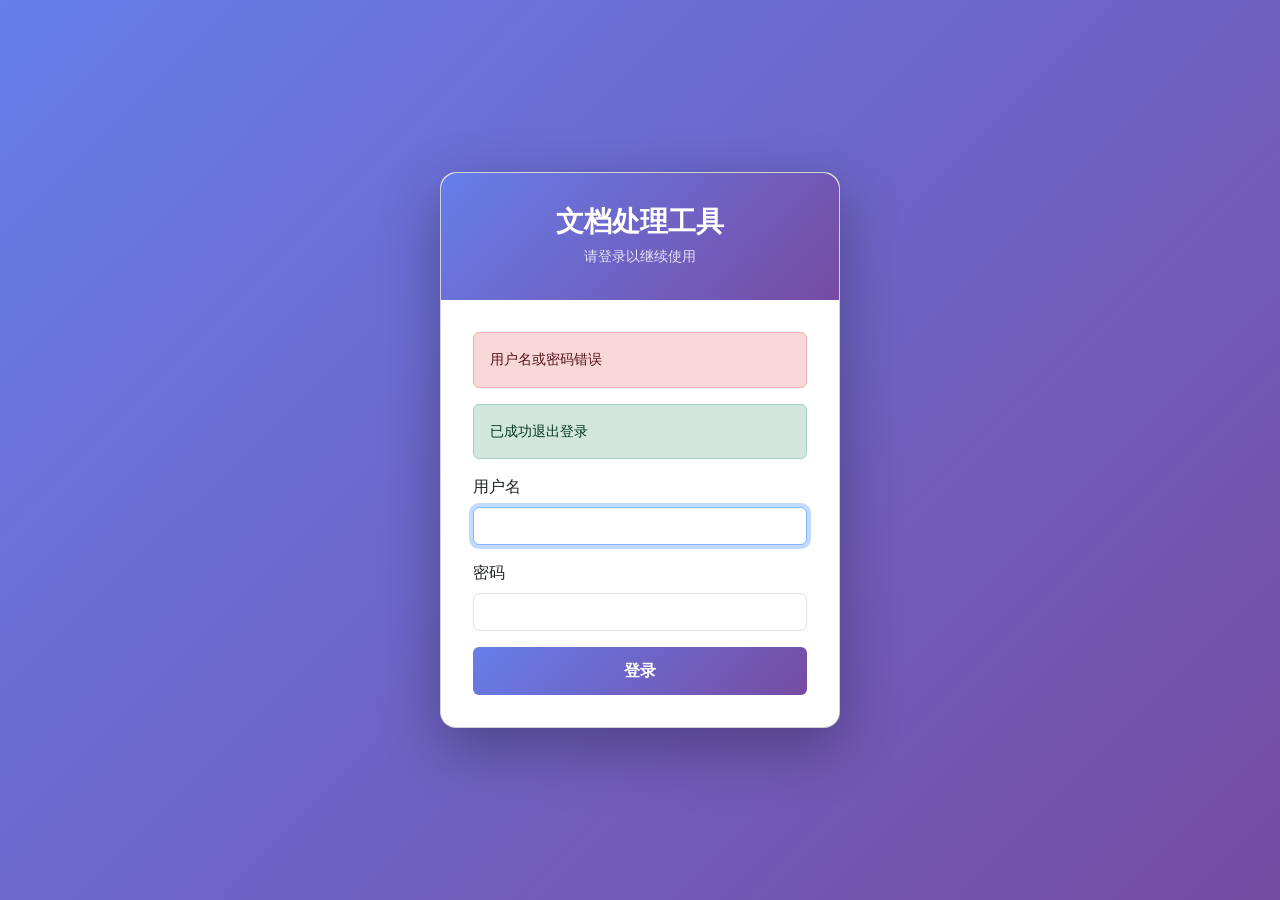
<file: src/main/resources/templates/login.html>
<!DOCTYPE html>
<html lang="zh-CN" xmlns:th="http://www.thymeleaf.org">
<head>
    <meta charset="UTF-8">
    <meta name="viewport" content="width=device-width, initial-scale=1.0">
    <title>登录 - 文档处理工具</title>
    <link href="https://cdn.jsdelivr.net/npm/bootstrap@5.3.0/dist/css/bootstrap.min.css" rel="stylesheet">
    <style>
        body {
            background: linear-gradient(135deg, #667eea 0%, #764ba2 100%);
            min-height: 100vh;
            display: flex;
            align-items: center;
            justify-content: center;
        }
        .login-card {
            width: 100%;
            max-width: 400px;
            border-radius: 16px;
            box-shadow: 0 20px 60px rgba(0,0,0,0.3);
        }
        .login-header {
            background: linear-gradient(135deg, #667eea 0%, #764ba2 100%);
            color: white;
            padding: 2rem;
            border-radius: 16px 16px 0 0;
            text-align: center;
        }
        .login-header h3 {
            margin: 0;
            font-weight: 700;
        }
        .login-body {
            padding: 2rem;
        }
        .btn-login {
            background: linear-gradient(135deg, #667eea 0%, #764ba2 100%);
            border: none;
            width: 100%;
            padding: 12px;
            font-weight: 600;
        }
        .btn-login:hover {
            background: linear-gradient(135deg, #5a6fd6 0%, #6a4192 100%);
        }
    </style>
</head>
<body>
    <div class="login-card card">
        <div class="login-header">
            <h3>文档处理工具</h3>
            <p class="mb-0 mt-2" style="opacity: 0.8; font-size: 0.9rem;">请登录以继续使用</p>
        </div>
        <div class="login-body">
            <div th:if="${param.error}" class="alert alert-danger" style="font-size: 0.9rem;">
                用户名或密码错误
            </div>
            <div th:if="${param.logout}" class="alert alert-success" style="font-size: 0.9rem;">
                已成功退出登录
            </div>
            <form th:action="@{/login}" method="post">
                <div class="mb-3">
                    <label for="username" class="form-label">用户名</label>
                    <input type="text" class="form-control" id="username" name="username" required autofocus>
                </div>
                <div class="mb-3">
                    <label for="password" class="form-label">密码</label>
                    <input type="password" class="form-control" id="password" name="password" required>
                </div>
                <button type="submit" class="btn btn-primary btn-login">登录</button>
            </form>
        </div>
    </div>
</body>
</html>
</file>
